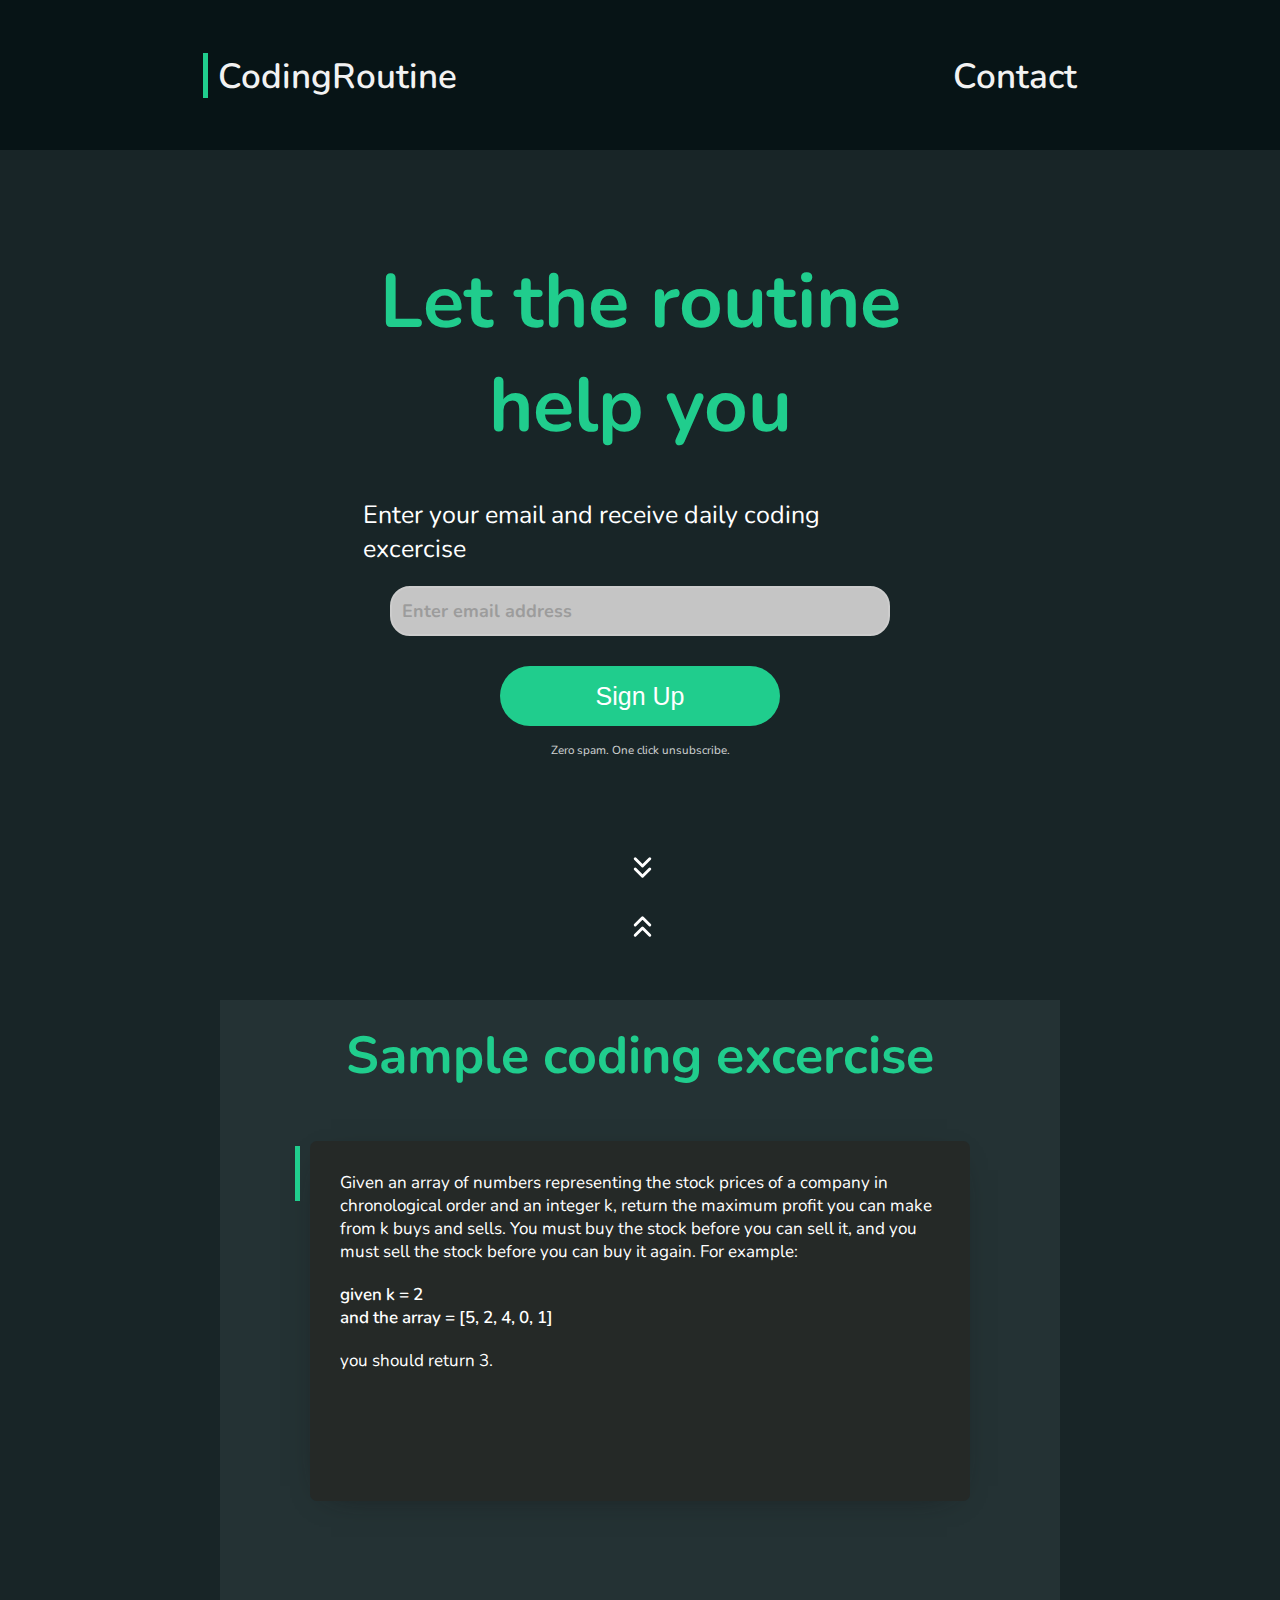
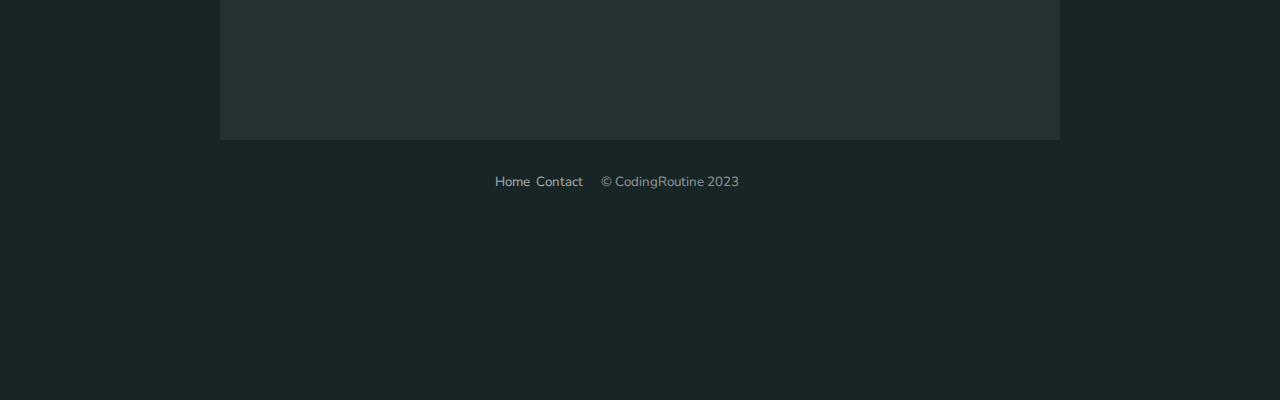
<file: index.html>
<html lang="en">
  <head>
    <meta charset="UTF-8" />
    <meta http-equiv="X-UA-Compatible" content="IE=edge" />
    <meta name="viewport" content="width=device-width, initial-scale=1.0" />
    <link rel="stylesheet" href="style/style.css" type="text/css" />
    <link rel="stylesheet" href="style/style-index.css" type="text/css" />

    <title>CodingRoutine</title>
  </head>
  <body>

    <section id="section1">
      <header>
        <div class="topnav">
          <a class="active" href="index.html"
            ><div id="line"></div>
            CodingRoutine</a
          >
          <a style="float: right" href="contact.html">Contact</a>
        </div>
      </header>
    <div class="container">
      <div id="text">
        <h1>Let the routine help you</h1>
        <p>Enter your email and receive daily coding excercise</p>
      </div>

     <form action="">
        <div id="input">
          <input  id="email" type="text" placeholder="Enter email address" name="email" />
        </div>
        <div id="input">
          <input id="sign-up" type="submit" name="Submit" value="Sign Up" />
        </div>
      </form>
      <div id="smalltext">
        <small>Zero spam. One click unsubscribe.</small>
      </div>
      <div id="icon">
        <a href="#section2"><svg
          xmlns="http://www.w3.org/2000/svg"
          width="35"
          height="35"
          viewBox="0 0 24 24"
          fill="none"
          stroke="#FFFFFF"
          stroke-width="2"
          stroke-linecap="round"
          stroke-linejoin="round"
        >
          <path d="M7 13l5 5 5-5M7 6l5 5 5-5" />
        </svg>
      </div></a>
    </div>
  </section>



  <section id="section2">
    
    <div class="container2">
    <div id="icon1">
      <a href="#section1"><svg xmlns="http://www.w3.org/2000/svg" width="35" height="35" viewBox="0 0 24 24" fill="none" stroke="#FFFFFF" stroke-width="2" stroke-linecap="round" stroke-linejoin="round"><path d="M17 11l-5-5-5 5M17 18l-5-5-5 5"/></svg>
    </div>
  </a>
  <div id="block">
    <h2>Sample coding excercise</h2>
    <div id="line2"></div>
    <div id="block-inside">
      <div id="text">
        <div id="explanation">
          Given an array of numbers representing the stock prices of a company in chronological order and an integer k, return the maximum profit you can make from k buys and sells. You must buy the stock before you can sell it, and you must sell the stock before you can buy it again.
          For example:
        </div>
        <div id="example">
           given k = 2 <br/>
           and the array = [5, 2, 4, 0, 1] <br/>


        </div>
        <div id="task">
          you should return 3.
      </div>
    </div>
  </div>
  </div>
  <div id="footer">
    <a id="bottomnav" href="#section1"><small>Home</small></a>
    <a id="bottomnav" href="contact.html"><small>Contact</small></a>
    <small id="copyright">&copy CodingRoutine 2023</small>
  </div>
  </div>
  </section>

  
  </body>
</html>
</file>
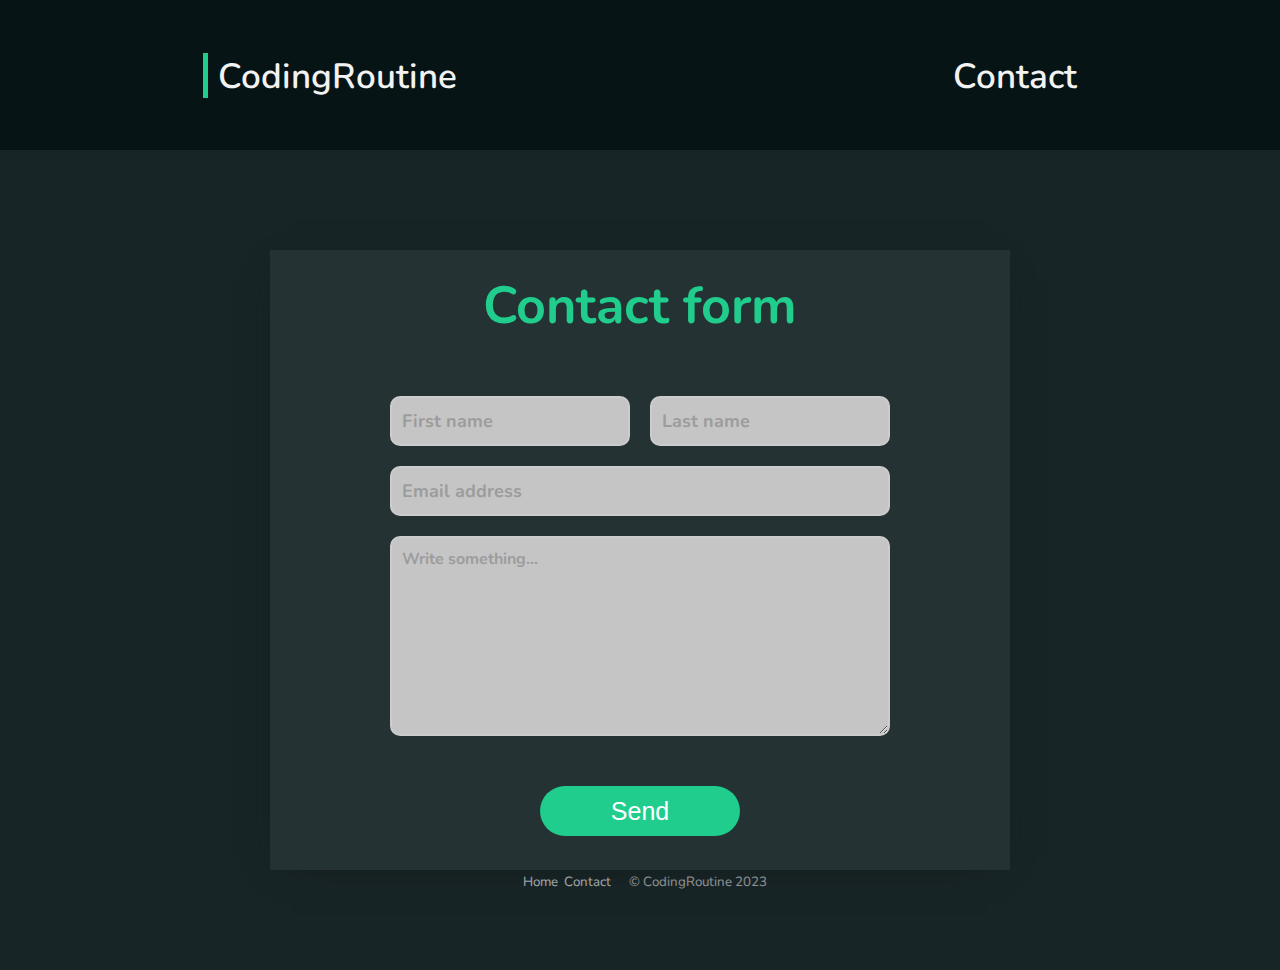
<file: contact.html>
<html lang="en">
  <head>
    <meta charset="UTF-8" />
    <meta http-equiv="X-UA-Compatible" content="IE=edge" />
    <meta name="viewport" content="width=device-width, initial-scale=1.0" />
    <link rel="stylesheet" href="style/style.css" type="text/css" />
    <link rel="stylesheet" href="style/style-contact.css" type="text/css" />

    <title>CodingRoutine</title>
  </head>
  <body>
    <div class="topnav">
      <a class="active" href="index.html"
        ><div id="line"></div>
        CodingRoutine</a
      >
      <a style="float: right" href="#contact">Contact</a>
    </div>

    <div class="container">
      <div id="contact-box">
        <h2 style="margin-bottom: 5vh">Contact form</h2>
        <form action="" method="POST">
          <div id="inline-form">
            <input
              style="border-radius: 10px"
              id="inline"
              type="text"
              placeholder="First name"
            />
            <input
              style="border-radius: 10px"
              id="inline"
              type="text"
              placeholder="Last name"
            />
          </div>
          <div id="input">
            <input
              style="border-radius: 10px"
              id="email-contact"
              type="text"
              placeholder="Email address"
            />
          </div>
          <div id="input">
            <textarea
              id="message"
              type="text"
              placeholder="Write something..."
            ></textarea>
          </div>
          <div id="input">
            <input id="contact-input"
              type="submit"
              value="Send"
            />
          </div>
        </form>
      </div>
      <div id="footer-contact">
        <a id="bottomnav" href="index.html"><small>Home</small></a>
        <a id="bottomnav" href="contact.html"><small>Contact</small></a>
        <small id="copyright">&copy CodingRoutine 2023</small>
      </div>
    </div>
  </body>
</html>
</file>
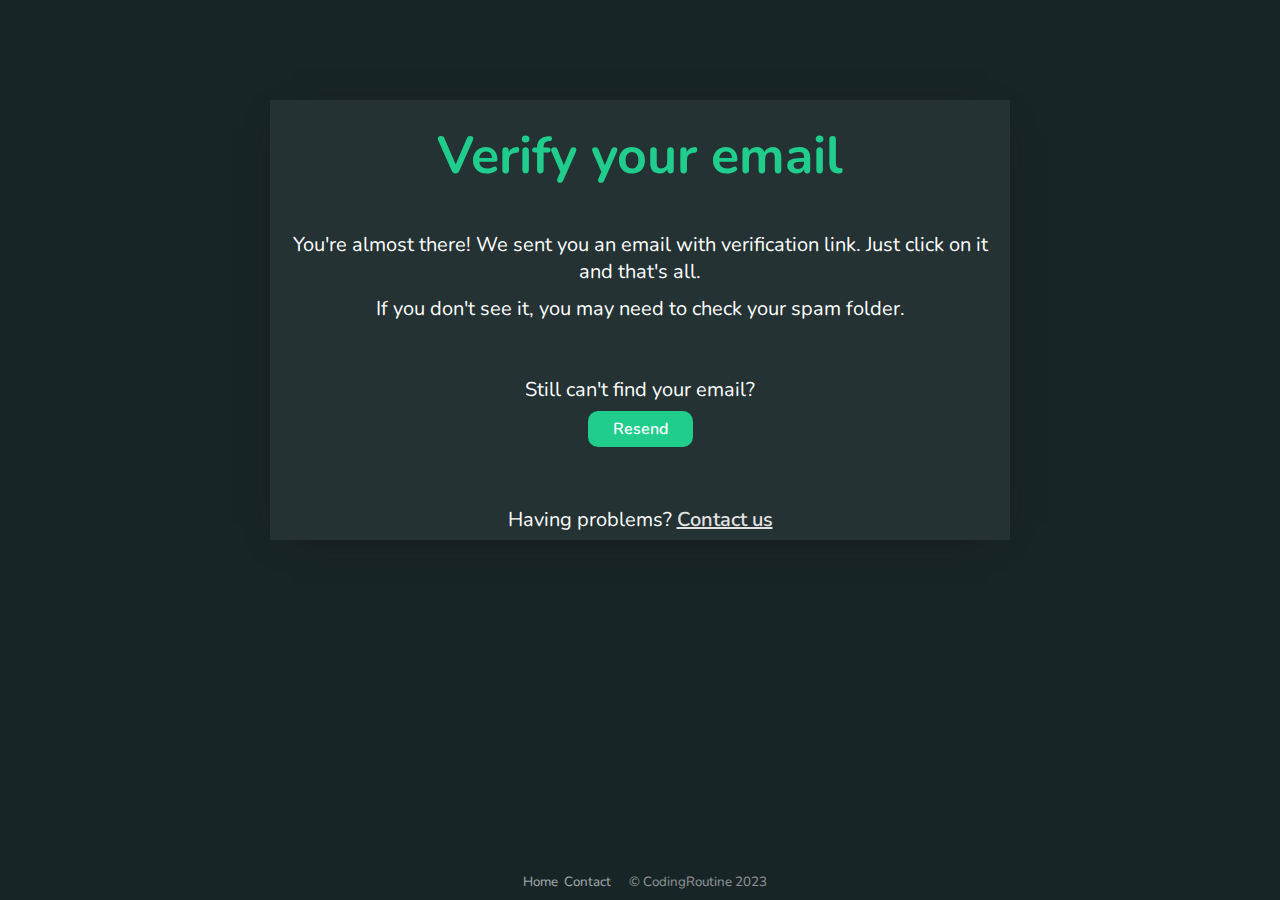
<file: email-verification.html>
<html lang="en">
  <head>
    <meta charset="UTF-8" />
    <meta http-equiv="X-UA-Compatible" content="IE=edge" />
    <meta name="viewport" content="width=device-width, initial-scale=1.0" />
    <link rel="stylesheet" href="style/style.css" type="text/css" />
    <link rel="stylesheet" href="style/style-email-verification.css" type="text/css" />

    <title>CodingRoutine</title>
  </head>
  <body>
    <div class="container">
      <div id="verification-box">
        <h2 style="margin-bottom: 40px">Verify your email</h2>
        <p id="email-text">
          You're almost there! We sent you an email with verification link. Just
          click on it and that's all.
        </p>
        <p id="email-text">
          If you don't see it, you may need to check your spam folder.
        </p>
        <br /><br />
        <div id="resend-div">
          <p id="email-text">Still can't find your email?</p>
          <div style="height: 15px"></div>
          <a id="resend" href="">Resend</a>
        </div>

        <div id="having-problems">
          <p id="email-text">
            Having problems?
            <a id="contact-us" href="contact.html">Contact us</a>
          </p>
        </div>
      </div>

      <div id="footer-contact">
        <a id="bottomnav" href="index.html"><small>Home</small></a>
        <a id="bottomnav" href="contact.html"><small>Contact</small></a>
        <small id="copyright">&copy CodingRoutine 2023</small>
      </div>
    </div>
  </body>
</html>
</file>
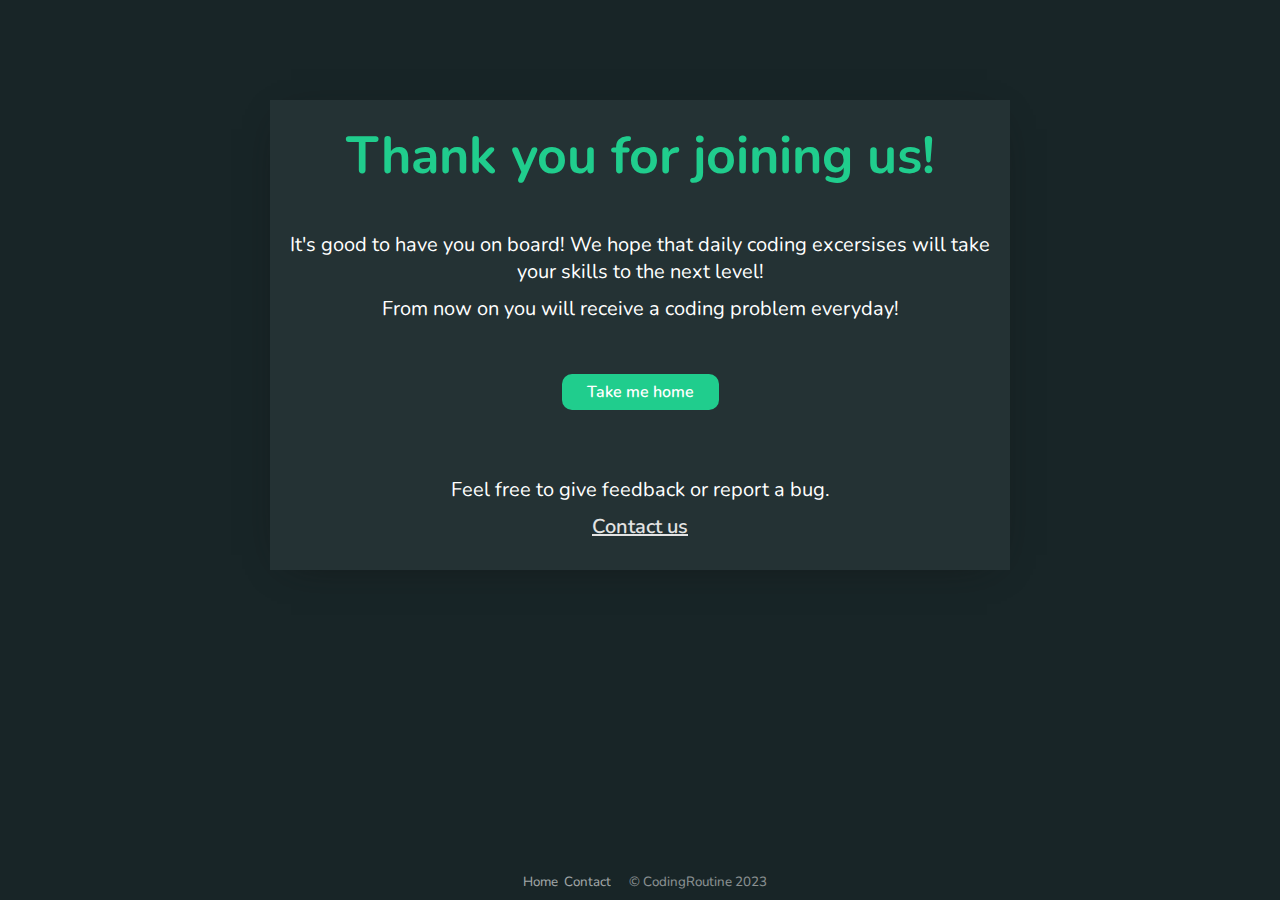
<file: thankyou.html>
<html lang="en">
  <head>
    <meta charset="UTF-8" />
    <meta http-equiv="X-UA-Compatible" content="IE=edge" />
    <meta name="viewport" content="width=device-width, initial-scale=1.0" />
    <link rel="stylesheet" href="style/style.css" type="text/css" />
    <link rel="stylesheet" href="style/style-email-verification.css" type="text/css" />

    <title>CodingRoutine</title>
  </head>
  <body>
    <div class="container">
      <div id="verification-box" style="height:430px">
        <h2 style="margin-bottom: 40px">Thank you for joining us!</h2>
        <p id="email-text">
            It's good to have you on board! We hope that daily coding excersises will take your skills to the next level!
        </p>
        <p id="email-text">
            From now on you will receive a coding problem everyday!
        </p>
        <br /><br />
        <div id="resend-div">
          <div style="height: 15px;"></div>
          <a id="resend" href="index.html">Take me home</a>
        </div>

        <div style="margin-top:10px;">
            <p id="email-text">
                Feel free to give feedback or report a bug.
              </p>
          <p id="email-text">
            <a id="contact-us" href="contact.html">Contact us</a>
          </p>
        </div>
      </div>

      <div id="footer-contact">
        <a id="bottomnav" href="index.html"><small>Home</small></a>
        <a id="bottomnav" href="contact.html"><small>Contact</small></a>
        <small id="copyright">&copy CodingRoutine 2023</small>
      </div>
    </div>
  </body>
</html>
</file>
<file: style/style.css>
@import url("https://fonts.googleapis.com/css2?family=Nunito:wght@200;700&display=swap");

html {
  scroll-behavior: smooth;
  /* overflow: hidden; */
}

body {
  margin: 0;
  background-color: #182527;
  font-family: "Nunito", sans-serif;
  overflow: hidden;
}

.topnav {
  background-color: #071416;
  height: 150px;
}

.topnav a {
  float: left;
  color: #f2f2f2;
  text-align: center;
  padding: 3px 3px;
  font-weight: 600;
  text-decoration: none;
  font-size: 35px;
  transition: 0.4s;
  margin: 50px 200px;
}


#line {
  background-color: #20cd8d;
  width: 5px;
  height: 45px;
  float: left;
  margin-right: 10px;
}


.topnav a:hover {
  color: #e1e1e1e1;
}

.container {
  margin: 100px auto;
  padding: auto;
  width: 1000px;
}

#text {
  text-align: center;
}

h1 {
  color: #20cd8d;
  font-size: 76px;
  width: 550px;
  text-align: center;
  margin: 0 auto;
}

h2 {
  color: #20cd8d;
  font-size: 52px;
  width: 100%;
  text-align: center;
  margin: 0 auto;
  /* border: 1px solid black; */
}
h5 {
  color: #20cd8d;
  font-size: 1vw;
  width: 500px;
  text-align: center;
  margin: 0 auto;
}

p {
  color: white;
  font-size: 25px;
  width: 555px;
  margin: 40px auto 20px auto;
}


#input {
  display: flex;
  justify-content: center;
}

#email[type="text"] {
  width: 500px;
  height: 50px;
  border-radius: 20px;
  font-size: 18px;
  padding: 10px;
  background-color: #c5c5c5;
  transition: 0.5s;
  box-sizing: border-box;
  border: 2px solid #ccc;
  outline: none;
  background-image: url("https://img.icons8.com/ios-filled/256/apple-mail.png");
  background-position: 97% 50%;
  background-size: 35px;
  background-repeat: no-repeat;
  font-weight: 700;
}


#email::placeholder {
  font-size: 18px;
  font-family: "Nunito", sans-serif;
  opacity: 0.5;
}


#email[type="text"]:focus {
  border: 2px solid #303030;
  background-color: #d6d6d6;
}

#sign-up[type="submit"] {
  background-color: #20cd8d;
  border: none;
  color: white;
  width: 280px;
  height: 60px;
  font-size: 25px;
  border-radius: 30px;
  text-decoration: none;
  cursor: pointer;
  margin-top: 30px;
  transition: 0.3s;
}


#sign-up[type="submit"]:hover {
  background-color: #10bc7c;
}

#footer-contact {
  margin: auto;
  width: 250px;
  padding: auto;
  position: absolute;
  display: flex;
  right: 50%;
  top: 97%;
  margin-right: -130px;
}

#footer {
  margin: auto;
  width: 250px;
  padding: auto;
  position: absolute;
  display: flex;
  right: 42%;
  top: 197%;
}

#copyright {
  color: white;
  opacity: 0.5;
  margin-left: 15px;
}

#bottomnav {
  text-decoration: none;
  color: white;
  opacity: 0.6;
  transition: 0.3s;
  margin: auto 3px;
}
#bottomnav:hover {
  opacity: 0.9;
}


@media screen and (max-width: 1200px) {
  .topnav {height: 120px;}
  .topnav a { font-size: 30px; margin: 50px 100px;}
  #line { width: 5px; height: 35px; margin-right: 8px;}
  .container {width: 700px; margin: 30px auto;}
  h1 { font-size: 56px;width: 510px;}
  h2 {font-size: 33px;}
  #footer {
    width: auto;
    padding: auto;
    position: absolute;
    margin: auto;
    right: 50%;
    margin-right: -120px;
    top: 197%;
  }
  #footer-contact {
    margin-right: -140px;
    right: 50%;

  }
}

@media screen and (max-width: 800px) {
  .topnav a { font-size: 24px; margin: 40px 25px;}
  .container {width: 360px; margin: 30px auto;}
  #line {width: 4px; height: 30px; margin-right: 8px;}
  h1 {font-size: 49px; width: 350px;}
  #sign-up[type="submit"] {width: 180px; height: 45px; font-size: 20px;}
  #email[type="text"] {width: 360px; height: 42px; background-size: 30px;}
  p {font-size: 16px;width: auto;margin: 20 auto; display:flex; justify-content: center;}
  h2 {font-size: 20px;}
  #footer {
    width: auto;
    padding: auto;
    position: absolute;
    margin: auto;
    right: 50%;
    margin-right: -120px;
    top: 197%;
  }

}
</file>
<file: style/style-index.css>
#line2 {
    background-color: #20cd8d;
    width: 5px;
    height: 55px;
    margin: 55px 0px 0px 55px;
    position: absolute;
  }

  #smalltext {
    color: white;
    opacity: 0.8;
    font-size: 14px;
    display: flex;
    justify-content: center;
  }
  
  #icon {
    cursor: pointer;
    margin: auto;
    position: absolute;
    bottom: 15;
    animation: arrow 1.5s infinite;
    right: 50%;
    margin-right: -20px;
  }
  #icon1 {
    /* border: 1px solid black; */
    cursor: pointer;
    position: absolute;
    animation: arrow2 1.5s infinite;
    top: 101%;
    right: 50%;
    margin-right: -20px;
  }

  @keyframes arrow2 {
    80% {
      opacity: 0.6;
      transform: translateY(7px);
    }
    100% {
      opacity: 1;
    }
  }
  @keyframes arrow {
    80% {
      opacity: 0.6;
      transform: translateY(-7px);
    }
    100% {
      opacity: 1;
    }
  }
  svg {
    transition: 0.3s;
  }
  svg:hover {
    stroke-width: 2.2px;
  }
  #section1,
  #section2 {
    height: 100%;
  }
  #section2 {
    padding: 100px;
  }

  #block {
    margin: 0 auto;
    width: 80%;
    height: 700px;
    background-color: #243234;
    padding: 20px;
  }
  
  #block-inside {
    margin: 50 auto;
    width: 75%;
    height: 300px;
    border-radius: 7px;
    background-color: #252927;
    padding: 30px;
    box-shadow: -1px 7px 34px -22px #121212;
  }
  
  #example {
    margin-top: 20px;
    font-weight: 600;
  }
  #task {
    margin-top: 20px;
  }
  
  #text {
    color: white;
    font-size: 17px;
    text-align: left;
  }
  .container2 {
    margin: auto;
    padding: auto;
    width: 1000px;
  }
  
  
  @media screen and (max-width: 1200px) {
    
    .container2{width:600px;}
    #block {width: 80%;height: 520px;padding: 20px; }
    #block-inside {margin: 50 auto;width: 72%;height: 280px;padding: 30px; }
    #example {margin-top: 16px;font-weight: 600;}
    #task {margin-top: 20px; }
    #text {font-size: 15px;}
    #line2 {width: 4px;height: 35px;margin: 55px 0px 0px 22px;}
  }
  
  @media screen and (max-width: 800px) {
    #smalltext {font-size: 12px;}
    .container2{width: 400px}
    #block-inside {margin: 50 auto;width: 70%;height: 250px;padding: 22px}
    #task {margin-top: 15px; }
    #text {font-size: 12px;}
    #block {width: 90%;height: 400;padding: 20px;  }
    #line2 {width: 3px;height: 30px;margin: 55px 0px 0px 10px;}
    #section2{padding:  100px  0;}
    
  }
</file>
<file: style/style-contact.css>
#contact-box {
  margin: 0 auto;
  width: 70%;  
  height: 580px;
  background-color: #243234;
  box-shadow: -1px 7px 40px -22px #121212;
  padding: 20px;
}
#inline-form {
  margin: 10 auto;
  width: auto;
  /* border: 1px solid black; */
  display: flex;
  justify-content: center;
}
#inline[type="text"] {
  margin: 0 auto;
  width: 240px;
  margin: 10px;
  height: 50px;
  border-radius: 20px;
  font-size: 18px;
  padding: 10px;
  background-color: #c5c5c5;
  transition: 0.5s;
  box-sizing: border-box;
  border: 2px solid #ccc;
  outline: none;
  font-weight: 700;
}

#inline::placeholder {
  opacity: 0.5;
  font-size: 18px;
  font-family: "Nunito", sans-serif;
}

#inline:focus {
  border: 2px solid #303030;
  background-color: #d6d6d6;
}

#message::placeholder {
  font-size: 16px;
  font-family: "Nunito", sans-serif;
  opacity: 0.5;
}

#message[type="text"] {
  margin: 20px;
  width: 500px;
  height: 200px;
  border-radius: 10px;
  font-size: 16px;
  padding: 10px;
  background-color: #c5c5c5;
  transition: 0.5s;
  box-sizing: border-box;
  border: 2px solid #ccc;
  outline: none;
  resize: vertical;
  font-weight: 700;
  max-height: 300px;
  min-height: 50px;
}
#message[type="text"]:focus {
  border: 2px solid #303030;
  background-color: #d6d6d6;
}

#contact-input[type="submit"] {
  background-color: #20cd8d;
  border: none;
  color: white;
  width: 200px;
  height: 50px;
  font-size: 25px;
  border-radius: 30px;
  text-decoration: none;
  cursor: pointer;
  margin-top: 30px;
  transition: 0.3s;
}

#contact-input[type="submit"]:hover {
  background-color: #10bc7c;
}

#email-contact[type="text"] {
  width: 500px;
  height: 50px;
  border-radius: 20px;
  font-size: 18px;
  padding: 10px;
  background-color: #c5c5c5;
  transition: 0.5s;
  box-sizing: border-box;
  border: 2px solid #ccc;
  outline: none;
  background-image: url("https://img.icons8.com/ios-filled/256/apple-mail.png");
  background-position: 97% 50%;
  background-size: 35px;
  background-repeat: no-repeat;
  font-weight: 700;
}

#email-contact::placeholder {
  font-size: 18px;
  font-family: "Nunito", sans-serif;
  opacity: 0.5;
}

#email-contact[type="text"]:focus {
  border: 2px solid #303030;
  background-color: #d6d6d6;
}

@media screen and (max-width: 1200px) {
  #contact-input[type="submit"] {
    width: 160px;
    height: 45px;
    font-size: 18px;
  }
  #contact-box {
    height: 520px;
  }

  #inline[type="text"] {
    width: 180px;
    height: 40px;
    font-size: 14px;
  }
  #inline::placeholder {
    font-size: 14px;
  }
  #email-contact[type="text"] {
    width: 380px;
    height: 40px;
    background-size: 25px;
    font-size: 14px;
  }
  #email-contact::placeholder {
    font-size: 14px;
  }
  #message[type="text"] {
    width: 380px;
    margin: 20 0;
    font-size: 14px;
    max-height: 200px;
  }
  #message::placeholder {
    font-size: 14px;
  }
}

@media screen and (max-width: 800px) {
  #contact-input[type="submit"] {
    width: 140px;
    height: 40px;
    font-size: 18px;
  }
  #contact-box {
    height: 400px;
  }

  #inline[type="text"] {
    width: 120px;
    height: 40px;
    font-size: 14px;
  }

  #inline::placeholder {
    font-size: 14px;
  }

  #email-contact[type="text"] {
    width: 260px;
    height: 40px;
    background-size: 25px;
    font-size: 14px;
  }
  #email-contact::placeholder {
    font-size: 14px;
  }
  #message[type="text"] {
    width: 260px;
    margin: 20 0;
    font-size: 14px;
    max-height: 100px;
  }
  #message::placeholder {
    font-size: 14px;
  }
}
</file>
<file: style/style-email-verification.css>
@import url("https://fonts.googleapis.com/css2?family=Nunito:wght@200;700&display=swap");

#verification-box {
    margin: 0 auto;
    width: 70%;
    height: 400px;
    background-color: #243234;
    box-shadow: -1px 7px 40px -22px #121212;
    padding: 20px;
  }
  
  #email-text {
    color: white;
    font-size: 20px;
    width: 100%;
    margin: 10px auto 0px auto;
    text-align: center;
  }
  
  #resend {
    background-color: #20cd8d;
    text-decoration: none;
    color: white;
    padding: 7px 25px;
    border-radius: 10px;
    font-weight: 600;
    transition: 0.3s;
  }
  #resend:hover {
    background-color: #10bc7c;
  }
  
  #resend-div {
    /* border:1px solid black; */
    height: 100px;
    text-align: center;
    /* justify-content: center; */
  }
  
  #having-problems {
    margin-top: 30px;
  }
  
  #contact-us {
    /* text-decoration: none; */
    font-weight: 600;
    color: rgb(227, 227, 227);
    transition: 0.3s;
  }
  #contact-us:hover {
    color: white;
  }


  @media screen and (max-width: 1200px) {
      
  #email-text {
    font-size: 18px;
    width: 95%;
  }
  
  }
  @media screen and (max-width: 800px) {
    #verification-box{
      width: 70%;
      height: 400px;
    }
    #email-text {
      font-size: 15px;
      width: 100%;
    }

  }
</file>
